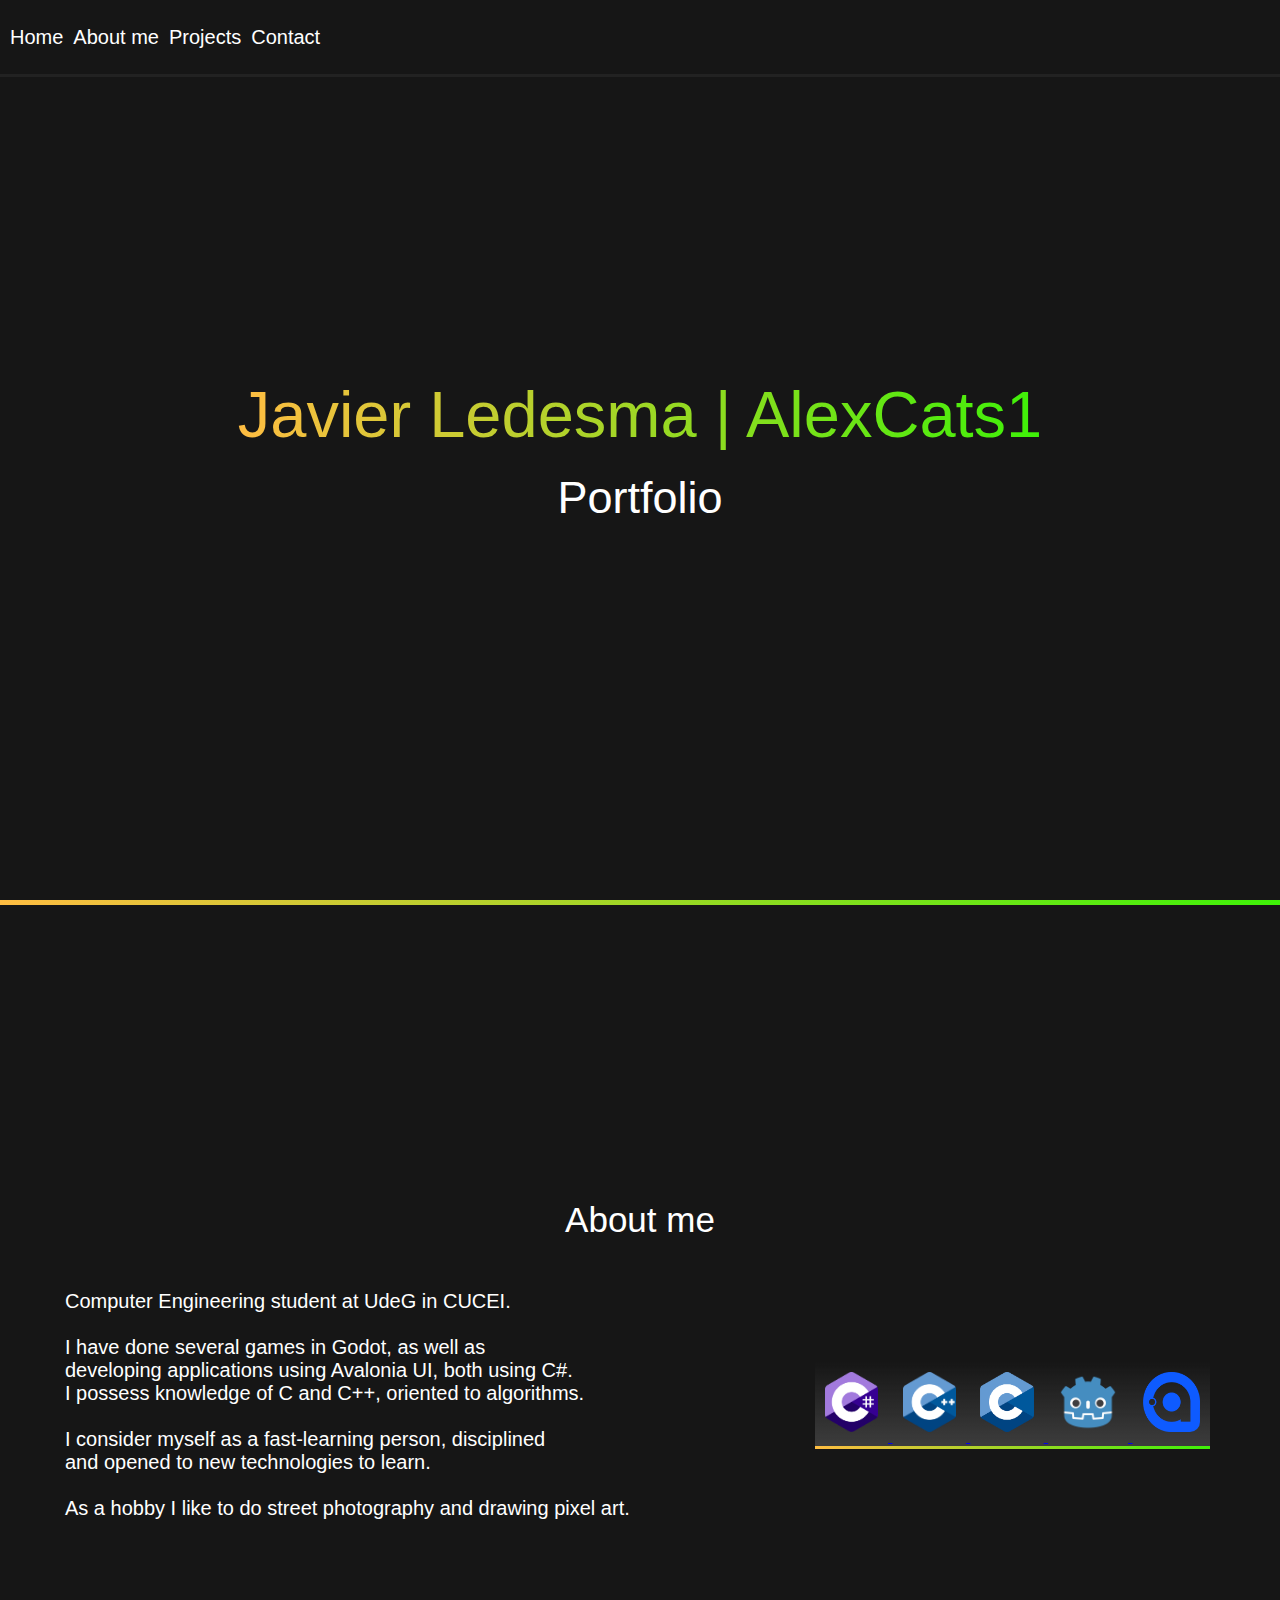
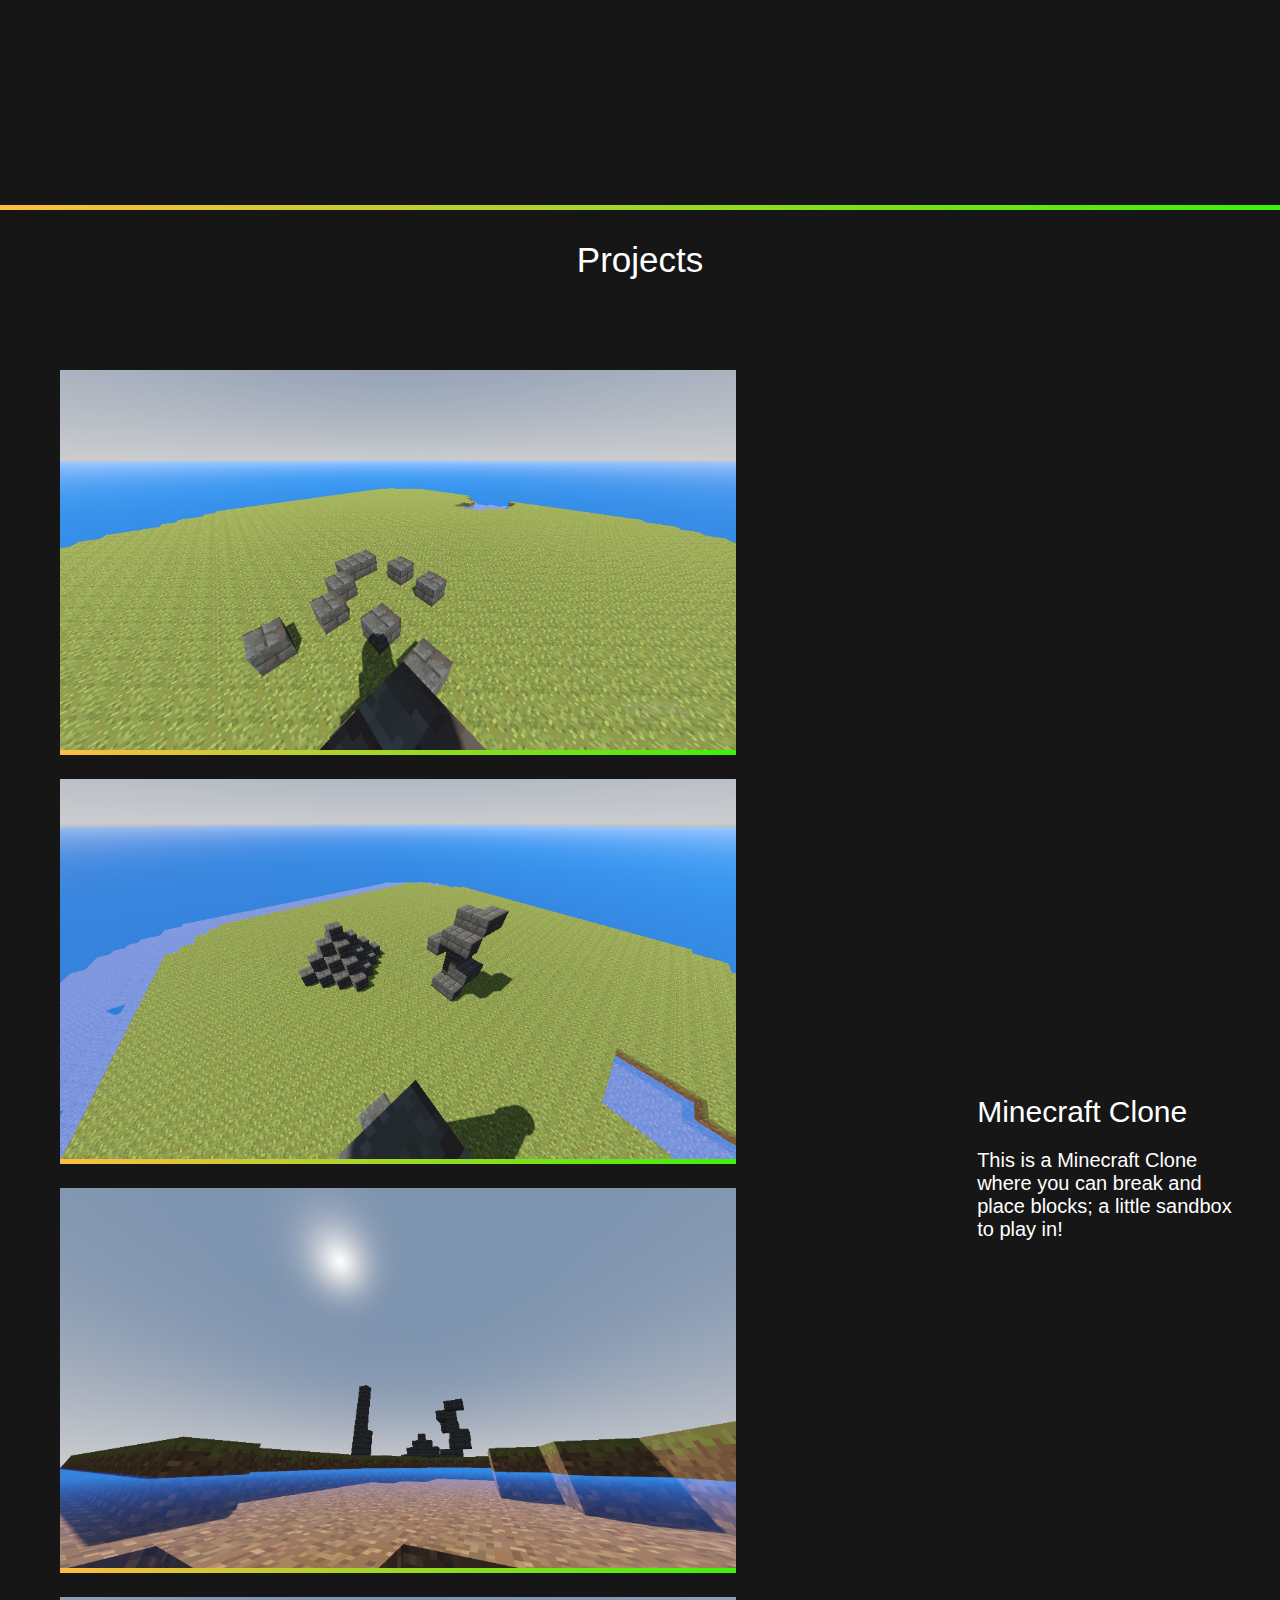
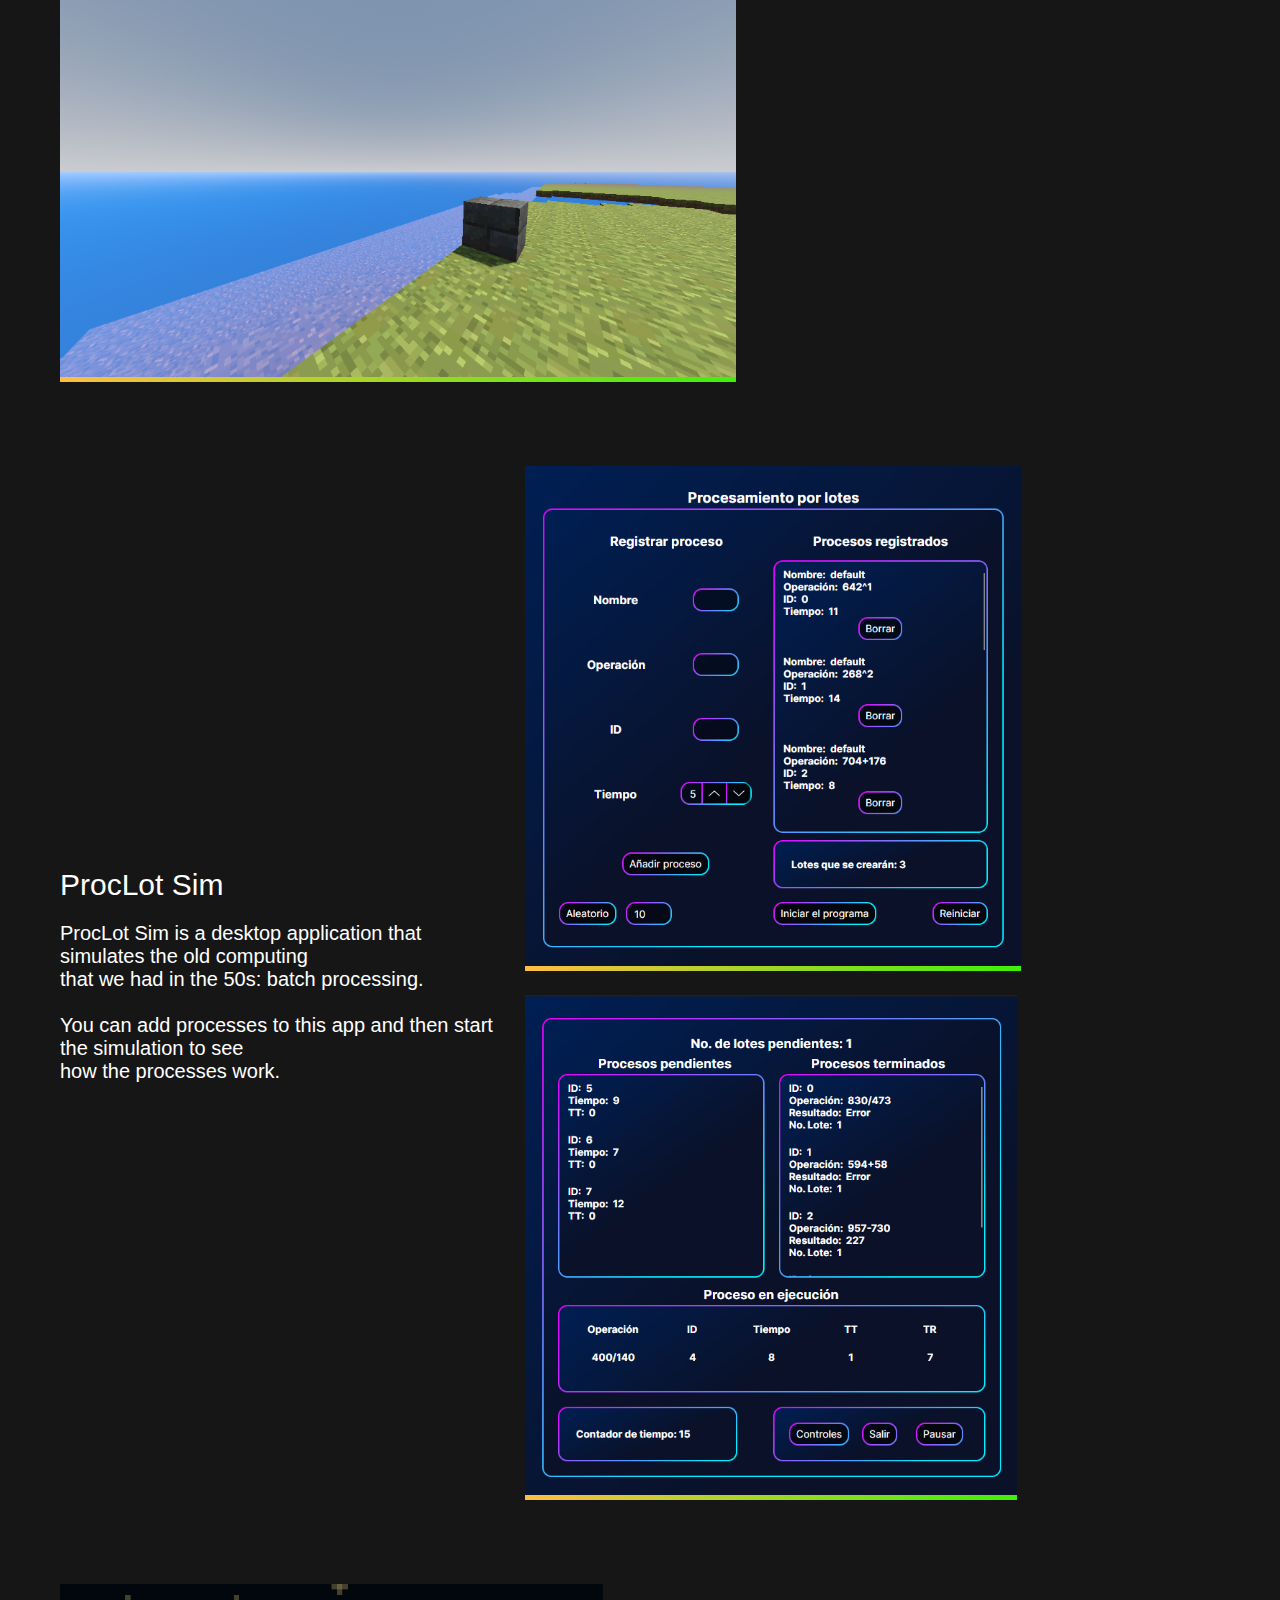
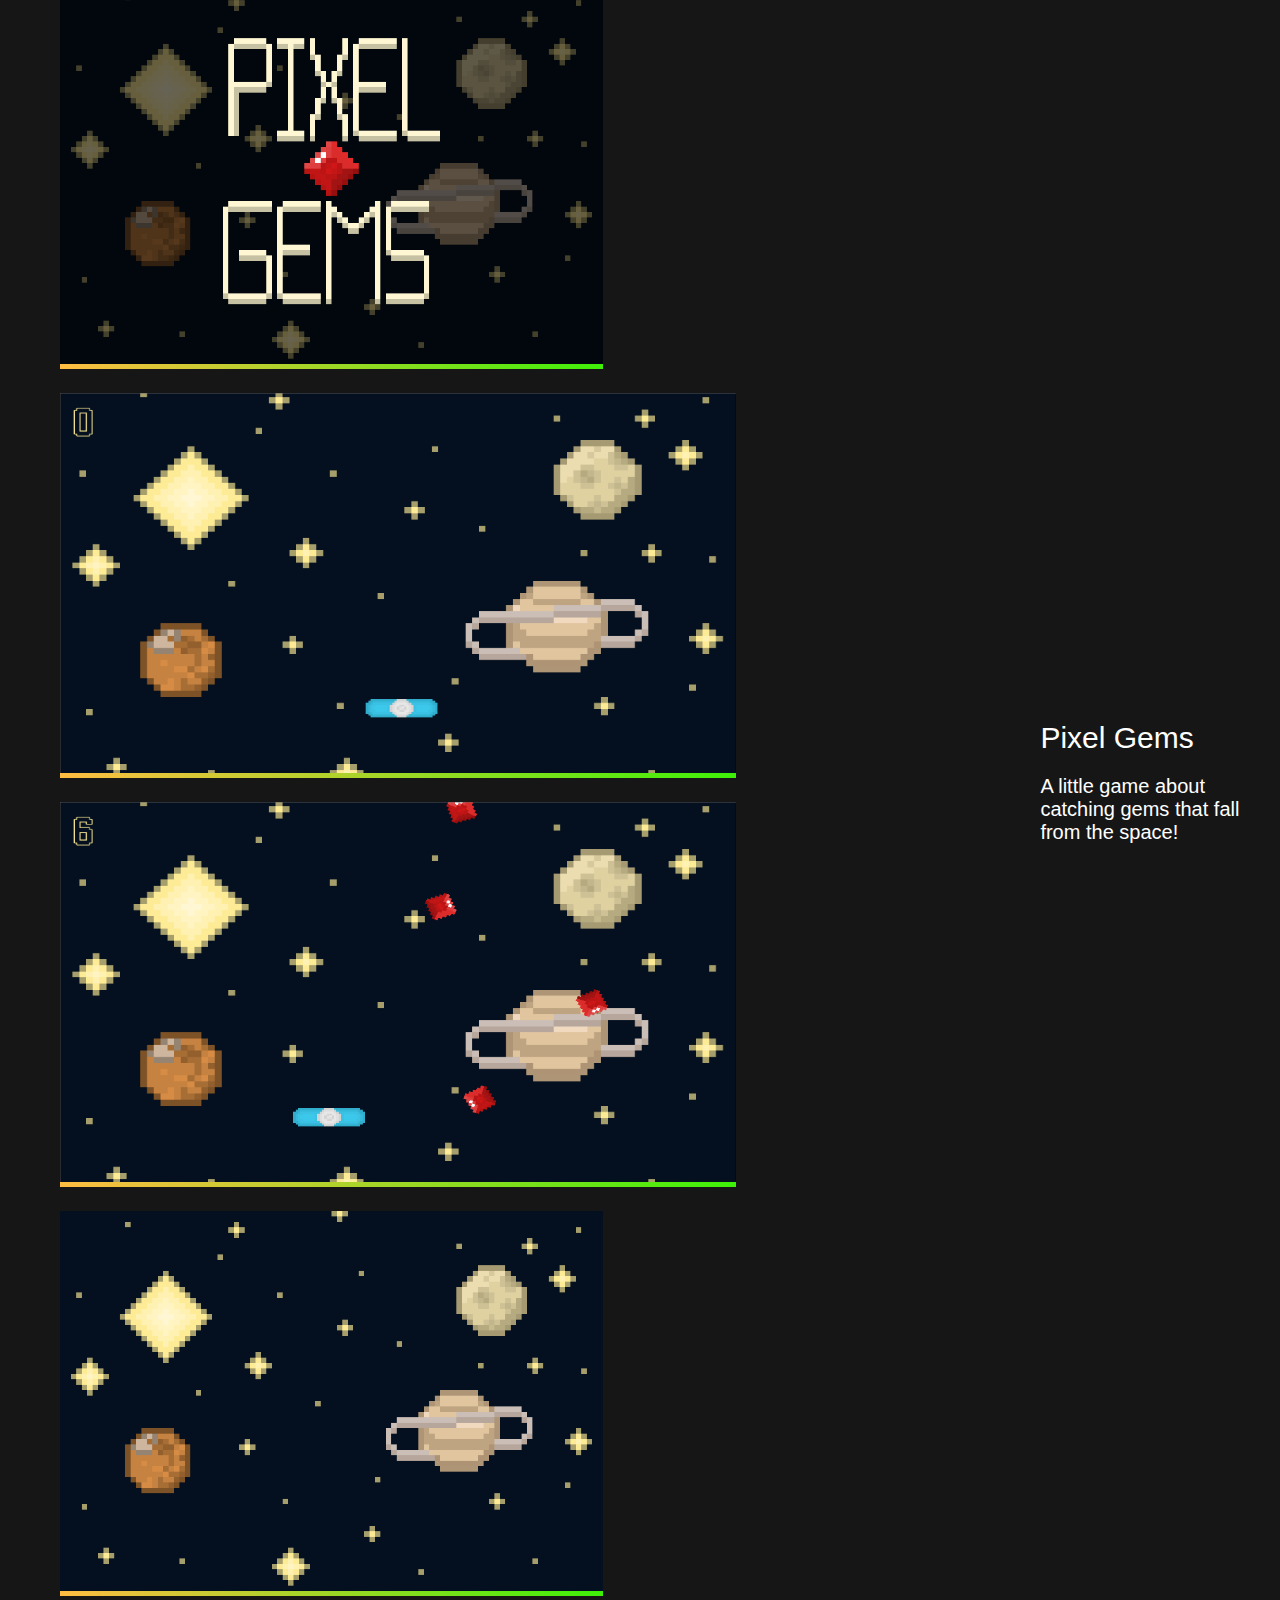
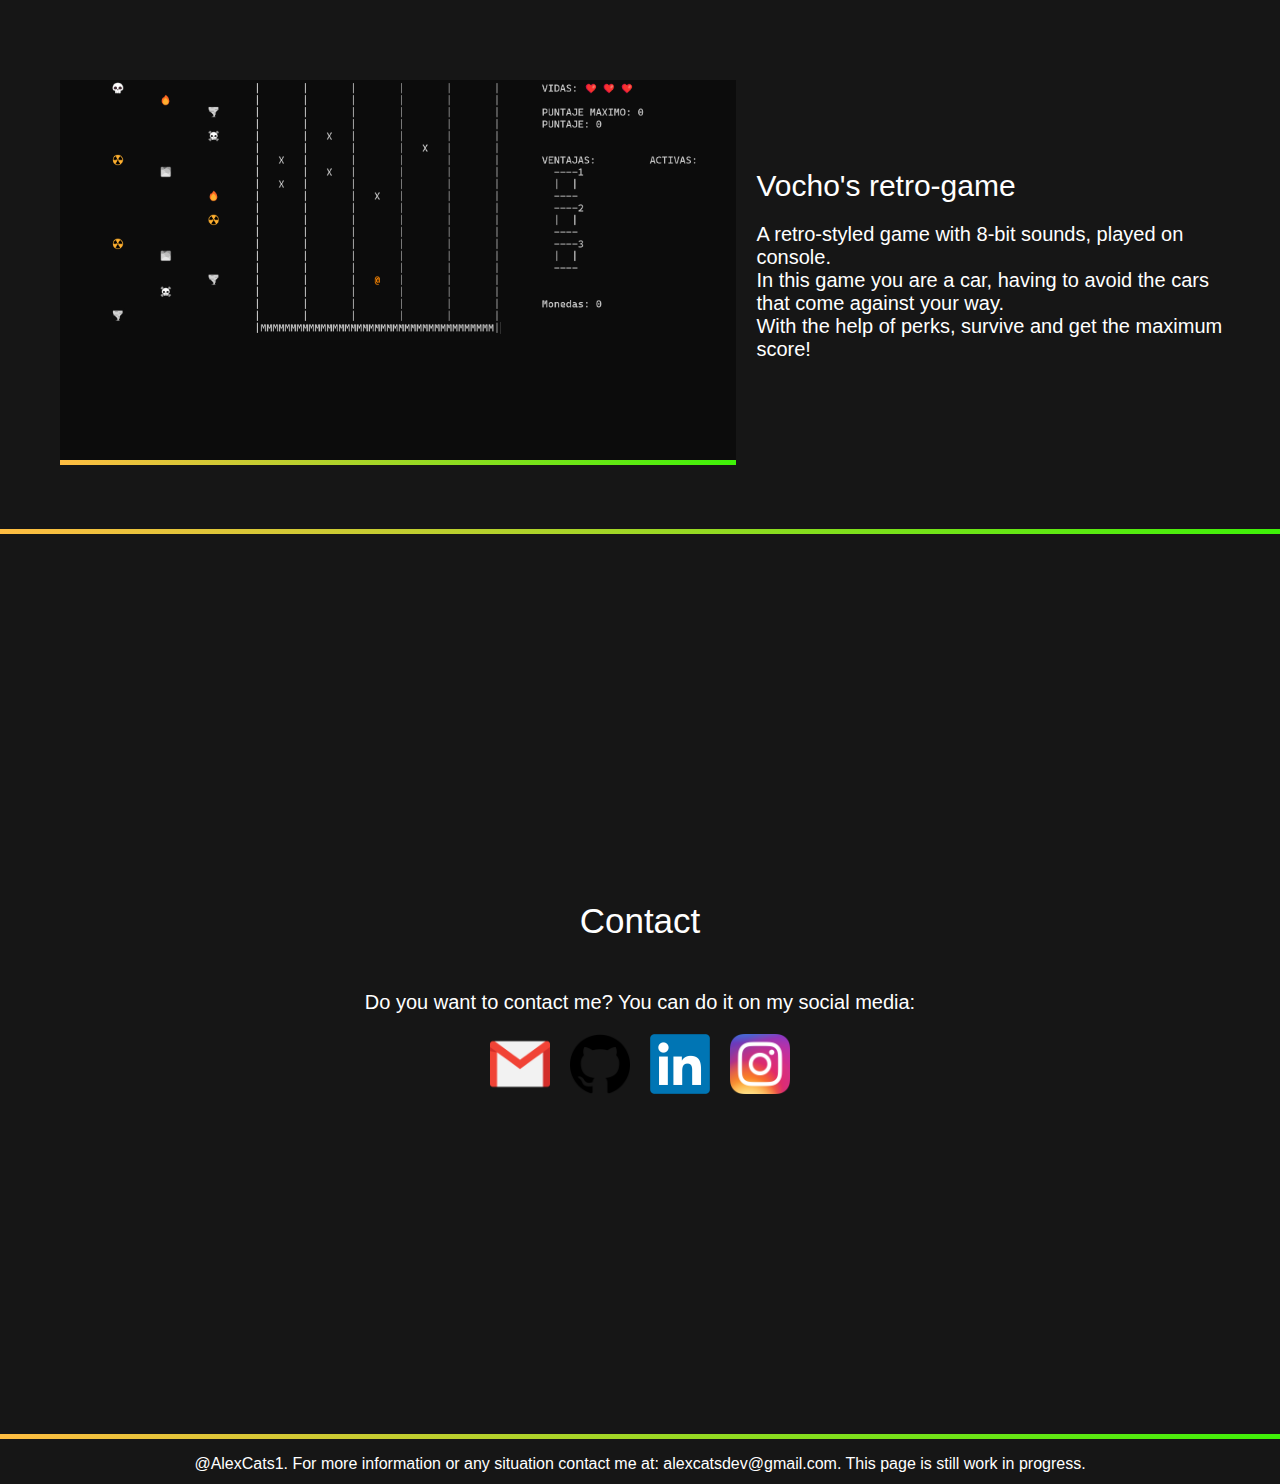
<file: index.html>
<!DOCTYPE html>

<html>

<head>
    <style>
        body {
            margin: 0;
            font-family: 'Poppins', sans-serif;
        }

        .main_title_flex,
        .projects_flex,
        .about_me_flex,
        .page_footer,
        .contact_information_flex {
            background: #161616;
            border: 5px solid #333;
            border-image: linear-gradient(90deg, #ffbd42, #3ef108) 1;
            color: white;
        }

        /* main title*/
        .main_title_flex {
            display: flex;
            /* we select the flex display, as this is very helpful for automatically sizing things and stuff.*/
            flex-direction: column;
            /* this is to put the items as column or as row. in this case we want this as row.*/
            align-items: center;
            /* we use align-items to align them horizontally.*/
            justify-content: center;
            /* we use justify content to align the content vertically.*/
            border: none;
            /* we don't want borders. */
            height: 100vh;
            /* we can use vh. this is so the page measures the size of the window and with this the page can automatically resize whenever it's resized. vh = viewport height. */
            /* in this case we use 100vh because it's the height of the viewport.*/
            gap: 20px;
        }

        /* projects*/
        .projects_flex {
            display: flex;
            flex-direction: column;
            align-items: center;
            border-left: none;
            border-right: none;
            border-top: none;
        }

        .projects_showcase_languages_container {
            display: flex;
            align-items: center;
            flex-direction: row;
        }

        /* about me */
        .about_me_flex {
            display: flex;
            flex-direction: column;
            align-items: center;
            border-left: none;
            border-right: none;
            justify-content: center;
            height: 100vh;
        }

        .about_me_categories_flex {
            display: flex;
            flex-direction: row;
            gap: 20vh;
        }

        .image_container_about_me_languages {
            display: flex;
            flex-direction: row;
            align-items: center;
            justify-content: center;
        }

        .alexcats1_logo_container {
            display: flex;
            flex-direction: column;
            align-items: center;
        }

        .about_me_images_alexcats1_logo {
            max-height: 250px;
            height: 250px;
            width: 250px;
            object-fit: cover;
            margin: 20px 0 30px 0;
            transition: 0.3s;
        }

        .about_me_images_alexcats1_logo:hover {
            transform: scale(1.05);
        }

        /* page footer*/
        .page_footer {
            display: flex;
            flex-direction: column;
            align-items: center;
            border: none;
            height: 5vh;
        }

        .main_title {
            background: linear-gradient(to right, #ffbd42, #3ef108, #ffbd42);
            background-clip: text;
            color: transparent;
            background-size: 200% auto;
            font-size: 65px;
            animation: main_title_gradient_animation 3s linear infinite;
            margin: 0;
        }

        .main_subtitle {
            font-size: 45px;
            color: rgb(255, 255, 255);
            margin: 0;
        }


        @keyframes main_title_gradient_animation {
            0% {
                background-position: 200% 50%;
            }

            100% {
                background-position: 0%, 50%;
            }

        }

        .section_subtitle_medium,
        .section_subtitle_small,
        .section_subtitle_large,
        .section_title {
            font-size: 30px;
            margin: 0;
            color: #ffffff;
        }

        .section_title {
            font-size: 35px;
            margin: 30px 0 30px 0;
        }

        .section_subtitle_medium {
            background-size: 400px 100%;
            /* we specify an exact width so when the page is resized it always stays at this size. it doesnt matter what height we provide, so it's on 100%. */
        }

        .section_subtitle_small {
            background-size: 250px 100%;
        }

        .section_subtitle_large {
            background-size: 600px 100%;
        }

        .projects_showcase {
            grid-column: 1;
            grid-row: 2;

            display: grid;
            grid-template-columns: 1fr, 1fr;
            grid-template-rows: 1fr, 1fr;

            margin: 20px 0 20px 20px;
        }

        .project {
            /* we can group classes and add attributes to them like this, so we don't have to add to every single group.*/
            margin: 20px;
            padding: 10px;
            display: flex;
            flex-direction: row;
            align-items: center;
            height=60vh;
        }

        .section_text {
            font-size: 20px;
            color: white;
        }

        .programming_language_images_medium {
            border-radius: 10px;
            max-height: 60px;
            object-fit: cover;
            margin: 10px 10px 10px 10px;
            transition: 0.3s;
        }

        .gradient_border_wrapper {
            background: linear-gradient(to top, #636363a1 0%, #535353a1 0%, #3ef10800 100%);
            border: 3px solid transparent;
            border-image: linear-gradient(90deg, #ffbd42, #3ef108) 1;
            border-left: none;
            border-right: none;
            border-top: none;
            margin: 5px;
        }

        .programming_language_images_medium:hover {
            transform: scale(1.1);
            /* when the about_me_images are hovered, we can scale them to have a little animation.*/
        }

        .projects_image_container {
            display: flex;
            flex-wrap: wrap;
            /* this allows for the content of the flex to break into different columns if it doesnt fit. */
            flex-direction: row;
            align-items: center;
        }

        .projects_image_container img {
            margin: 10px;
            height: 380px;
            border: 5px solid;
            border-right: none;
            border-left: none;
            border-top: none;
            border-image: linear-gradient(90deg, #ffbd42, #3ef108) 1;
            transition: 0.3s;
        }

        .projects_image_container img:hover {
            transform: scale(1.03);
            opacity: 0.7;
        }

        .projects_image_container img.big {
            height: 500px;
        }

        .projects_text_container {
            display: flex;
            align-items: left;
            flex-direction: column;
            flex-wrap: wrap;
            margin: 10px;
        }

        .navigation_bar {
            display: flex;
            position: fixed;
            z-index: 1;
            /* with the position fixed, it means thiss will not move from the position it's in, even if we move the page up or down.*/

            background: #161616;

            border: 3px solid #222222;

            border-left: none;
            border-right: none;
            border-top: none;

            top: 0;
            /* this helps us to put the class above of all the other content. */

            align-items: center;
            justify-content: left;
            flex-direction: row;
            padding: 10px;

            height: 6vh;
            width: 100%;
            /* width of 100% so it is good.*/
            gap: 10px;
        }

        .navigation_bar a {
            color: white;
            font-size: 20px;
            text-decoration: none;
            transition: 0s;
        }

        .navigation_bar a:hover {
            transition: 0.1s;
            background: linear-gradient(to right, #ffbd42, #3ef108, #ffbd42);
            background-clip: text;
            color: transparent;
            background-size: 200%, auto;
            animation: navigation_options_gradient_animations 2s linear infinite;
        }

        @keyframes navigation_options_gradient_animations {
            0% {
                background-position: 200% 50%;
            }

            100% {
                background-position: 0%, 50%;
            }

        }

        .contact_information_flex {
            display: flex;
            justify-content: center;
            align-items: center;
            flex-direction: column;
            border-right: none;
            border-left: none;
            border-top: none;

            height: 100vh;
        }

        .contact_information_images_container {
            display: flex;
            flex-direction: row;
            align-items: center;
            justify-content: center;
            gap: 20px;
        }

        .contact_information_images_container img {
            height: 60px;
            transition: 0.3s;
        }

        .contact_information_images_container img:hover {
            transform: scale(1.1);
            opacity: 0.7;
        }
    </style>
    <title>AlexCats1 Portfolio</title>
</head>

<body>

    <div class="navigation_bar">
        <a href="#home">Home</a>
        <a href="#about_me">About me</a>
        <a href="#projects">Projects</a>
        <a href="#contact">Contact</a>
    </div>

    <div id="home" class="main_title_flex">
        <p class="main_title">Javier Ledesma | AlexCats1</p> <!-- title of the page-->
        <p class="main_subtitle">Portfolio</p>
    </div>


    <div id="about_me" class="about_me_flex">
        <p class="section_title">About me</p>

        <div class="about_me_categories_flex">

            <div class="section_text">
                <p>Computer Engineering student at UdeG in CUCEI. </br></br>I have done several games in Godot, as
                    well as</br>developing applications using Avalonia UI, both using C#.</br>I possess knowledge of C
                    and C++, oriented to algorithms.</br></br>I consider myself as a fast-learning person,
                    disciplined</br>and opened to new technologies to learn.</br></br>As a hobby I like to do street
                    photography and drawing pixel art.</p>
            </div>
            <div class="image_container_about_me_languages">

                <div class="gradient_border_wrapper">
                    <a href="https://dotnet.microsoft.com/en-us/languages/csharp">
                        <img class="programming_language_images_medium" src="Resources/Images/csharp_logo.png"
                            alt="c#_logo" />
                    </a>

                    <a href="https://learn.microsoft.com/en-us/cpp/?view=msvc-170">
                        <img class="programming_language_images_medium" src="Resources/Images/c++_logo.png"
                            alt="c++_logo" />
                    </a>

                    <a href="https://learn.microsoft.com/en-us/cpp/?view=msvc-170">
                        <img class="programming_language_images_medium" src="Resources/Images/c_logo.png"
                            alt="c_logo" />
                    </a>

                    <a href="https://godotengine.org/">
                        <img class="programming_language_images_medium" src="Resources/Images/godot_logo.png"
                            alt="godot_logo" />
                    </a>

                    <a href="https://avaloniaui.net/">
                        <img class="programming_language_images_medium" src="Resources/Images/avalonia_ui_logo.png"
                            alt=avalonia_ui_logo" />
                    </a>
                </div>
            </div>

            <!-- <div class="alexcats1_logo_container">
                <a href="https://github.com/AlexCats1">
                    <img class="about_me_images_alexcats1_logo" src="Resources/Images/alexcats1_logo.png" />
                </a>
            </div> -->

        </div>
    </div>

    <div id="projects" class="projects_flex">
        <p class="section_title">Projects</p>

        <div class="projects_showcase">

            <!-- minecraft godot -->
            <div class="project">

                <div class="projects_image_container">
                    <div class="projects_image_container_column">
                        <a href="Resources/Images/minecraft_godot.png" alt="minecraft_godot_1" target="_blank"><img
                                src=" Resources/Images/minecraft_godot.png"></a>
                        <a href="Resources/Images/minecraft_godot2.png" alt="minecraft_godot_2" target="_blank"><img
                                src="Resources/Images/minecraft_godot2.png"></a>
                        <a href="Resources/Images/minecraft_godot3.png" alt="minecraft_godot_3" target="_blank"><img
                                src="Resources/Images/minecraft_godot3.png"></a>
                        <a href="Resources/Images/minecraft_godot4.png" alt="minecraft_godot_4" target="_blank"><img
                                src="Resources/Images/minecraft_godot4.png"></a>
                    </div>
                </div>

                <div class="projects_text_container">
                    <p class="section_subtitle_large">Minecraft Clone</p>
                    <p class="section_text">This is a Minecraft Clone where you can break and place blocks; a
                        little sandbox to play in!</p>

                </div>
            </div>

            <!-- proclot sim-->
            <div class="project">

                <div class="projects_text_container">
                    <p class="section_subtitle_small">ProcLot Sim</p>
                    <p class="section_text">ProcLot Sim is a desktop application that simulates the old computing</br>
                        that we had in the 50s: batch processing.</br></br>You can add processes to this app and then
                        start the simulation to see</br> how the processes work.</p>
                </div>

                <div class="projects_image_container">
                    <a href="Resources/Images/proclot_sim1.png" alt="proclot_sim1" target="_blank">
                        <img class="big" src="Resources/Images/proclot_sim1.png" />
                    </a>

                    <a href="Resources/Images/proclot_sim2.png" alt="proclot_sim2" target="_blank">
                        <img class="big" src="Resources/Images/proclot_sim2.png" />
                    </a>
                </div>

            </div>

            <!-- pixel gems-->
            <div class="project">
                <div class="projects_image_container">
                    <a href="Resources/Images/pixel_gems1.png" alt="pixel_gems1" target="_blank"><img
                            src="Resources/Images/pixel_gems1.png"></a>
                    <a href="Resources/Images/pixel_gems2.png" alt="pixel_gems2" target="_blank"><img
                            src="Resources/Images/pixel_gems2.png"></a>
                    <a href="Resources/Images/pixel_gems3.png" alt="pixel_gems3" target="_blank"><img
                            src="Resources/Images/pixel_gems3.png"></a>
                    <a href="Resources/Images/pixel_gems4.png" alt="pixel_gems4" target="_blank"><img
                            src="Resources/Images/pixel_gems4.png"></a>
                </div>

                <div class="projects_text_container">
                    <p class="section_subtitle_large">Pixel Gems</p>
                    <p class="section_text">A little game about catching gems that fall from the
                        space!</p>
                </div>
            </div>

            <div class="project">
                <div class="projects_image_container">
                    <a href="Resources/Images/vochos_console.jpg" alt="vochos_console1" target="_blank">
                        <img src="Resources/Images/vochos_console.jpg" />
                    </a>
                </div>

                <div class="projects_text_container">
                    <p class="section_subtitle_medium">Vocho's retro-game</p>
                    <p class="section_text">A retro-styled game with 8-bit sounds, played on console.</br>In this
                        game you are a car, having to avoid the cars that come against your way. </br>With the help of
                        perks, survive and get the maximum score!</p>
                </div>
            </div>


        </div>
    </div>

    <div id="contact" class="contact_information_flex">
        <p class="section_title">Contact</p>

        <p class="section_text">
            Do you want to contact me? You can do it on my social media:
        </p>

        <div class="contact_information_images_container">
            <a href="mailto:alexcatsdev@gmail.com" alt="gmail_icon" target="_blank"><img
                    src=" Resources/Images/gmail_icon.png"></a>
            <a href="https://github.com/AlexCats1" alt="github_icon" target="_blank"><img
                    src=" Resources/Images/github_icon.png"></a>
            <a href="https://www.linkedin.com/in/javier-alejandro-ledesma-valdivia-b10629313/" alt="linkedin_icon"
                target="_blank"><img src=" Resources/Images/linkedin_icon.png"></a>
            <a href="https://www.instagram.com/javild_/" alt="instagram_icon" target="_blank"><img
                    src=" Resources/Images/instagram_icon.webp"></a>
        </div>
    </div>

    <div class="page_footer">
        <p>&#64;AlexCats1. For more information or any situation contact me at: alexcatsdev&#64;gmail.com. This page is
            still work in progress.</p>
    </div>
</body>

</html>
</file>
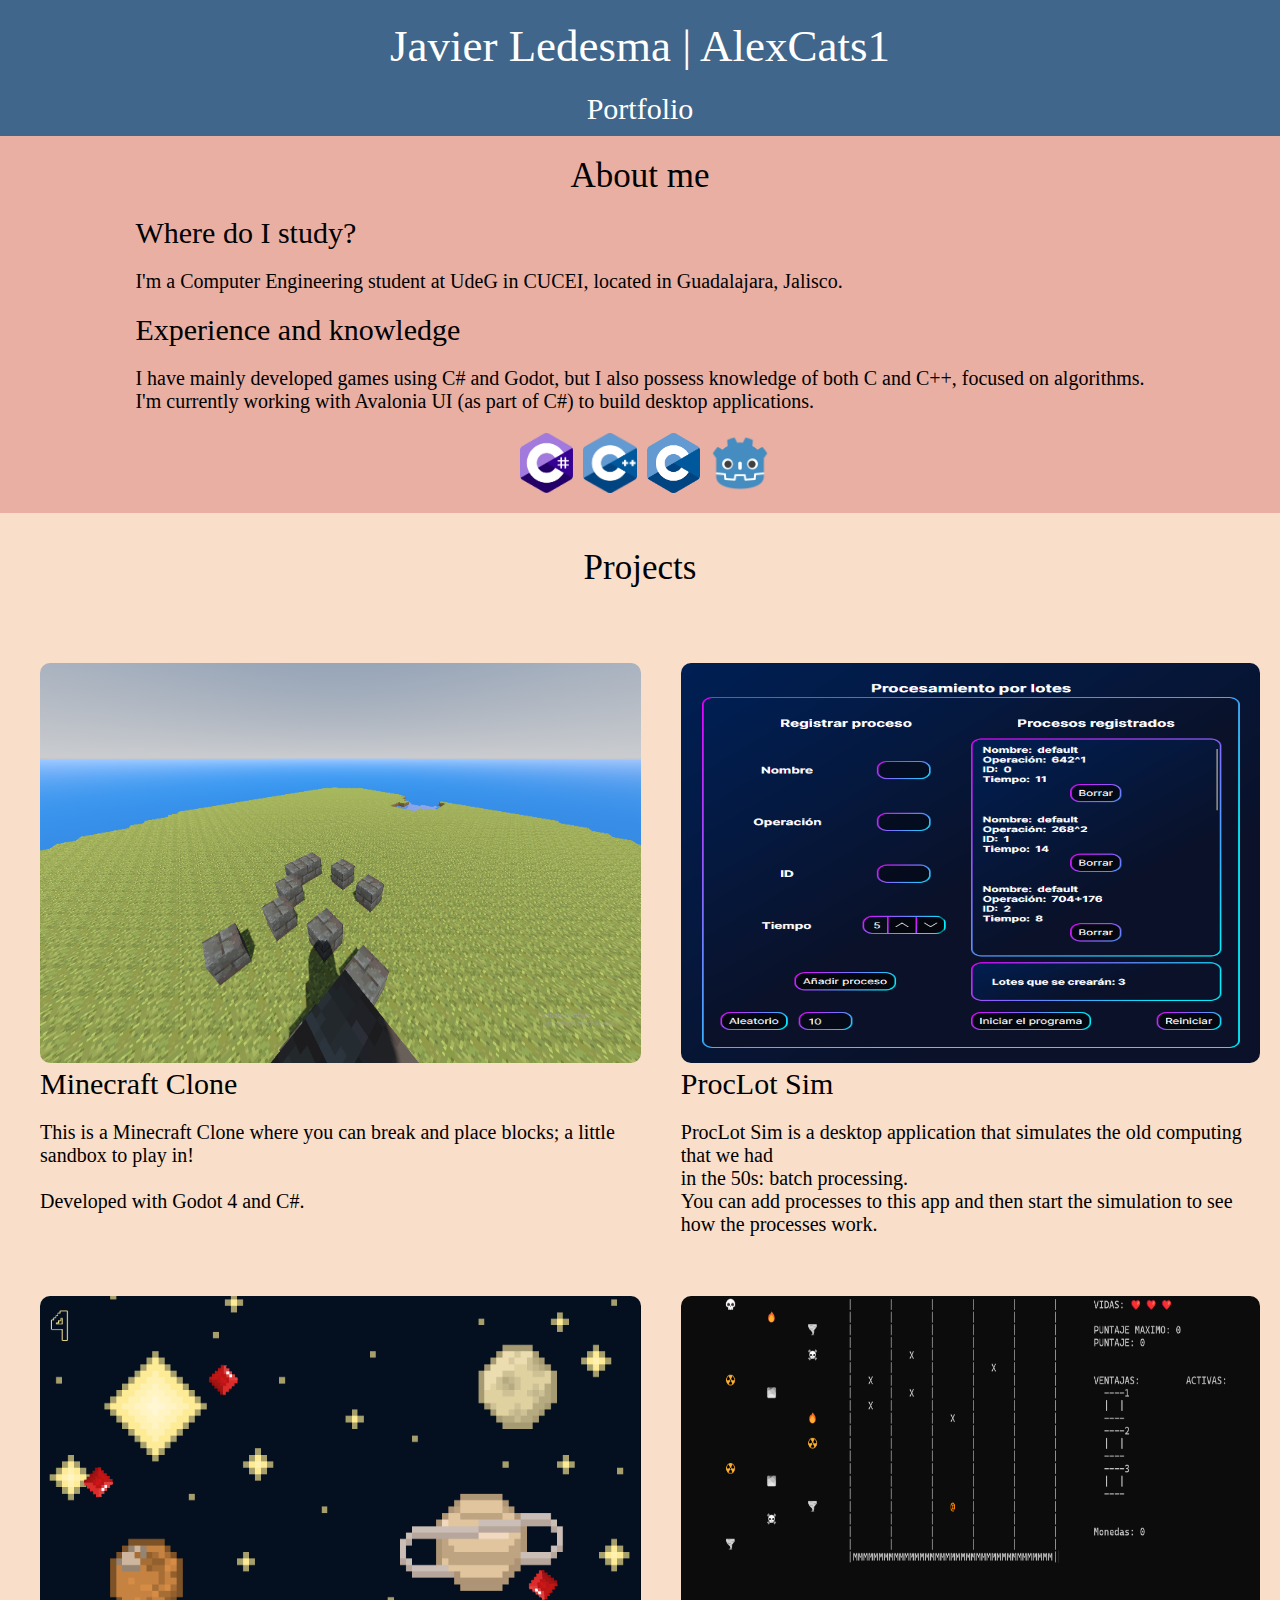
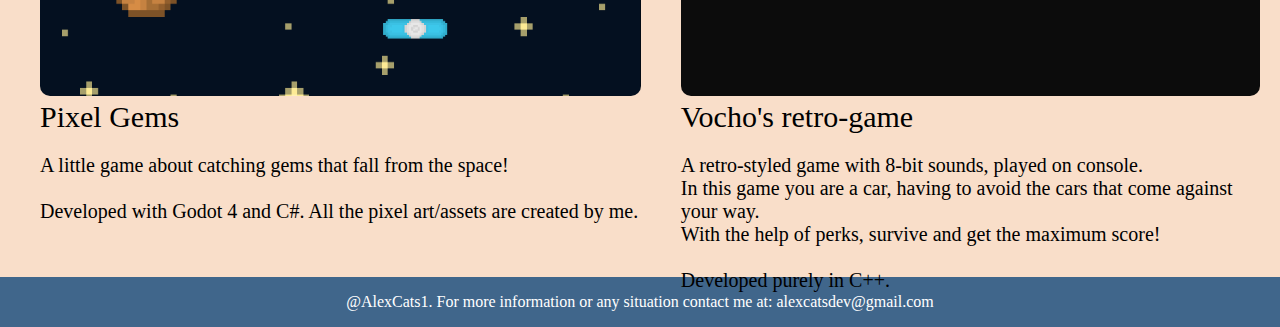
<file: HTML/index.html>
<!DOCTYPE html>

<html>

<head>
    <style>
        body {
            margin: 0;
        }

        .main_title_grid {
            display: flex;
            background: #40668b;
            flex-direction: column;
            align-items: center;
        }

        .main_title {
            font-size: 45px;
            color: white;
            margin: 20px 0 20px 0;
        }

        .page_footer {
            display: flex;
            background: #40668b;
            color: white;
            flex-direction: column;
            align-items: center;
        }

        .main_subtitle {
            font-size: 30px;
            color: white;
            margin: 0 0 10px 0;
        }

        .projects_flex {
            display: flex;
            flex-direction: column;
            align-items: center;
            background: #F9DEC9;
        }

        .about_flex {
            display: flex;
            background: #E9AFA3;
            flex-direction: column;
            align-items: center;
        }

        .projects_title {
            grid-column: 1;
            grid-row: 1;
            font-size: 35px;
            color: black;
        }

        .section_subtitle {
            font-size: 30px;
            margin: 0;
            color: black;
        }

        .projects_showcase {
            grid-column: 1;
            grid-row: 2;

            display: grid;
            grid-template-columns: 1fr, 1fr;
            grid-template-rows: 1fr, 1fr;

            margin: 20px 0 20px 20px;
        }

        .project1 {
            grid-column: 1;
            grid-row: 1;
            margin: 20px;
        }

        .project2 {
            grid-column: 2;
            grid-row: 1;
            margin: 20px;
        }

        .project3 {
            grid-column: 1;
            grid-row: 2;
            margin: 20px;
        }

        .project4 {
            grid-column: 2;
            grid-row: 2;
            margin: 20px;
        }

        .section_text {
            font-size: 20px;
        }

        .projects_showcase_image {
            border-radius: 10px;
            max-height: 400px;
            width: 100%;
            height: 100%;
        }

        .about_me_images {
            border-radius: 10px;
            max-height: 60px;
            width: 100% object-fit: cover;
            margin: 0 0 20px 10px;
        }

        .about_me_title {
            font-size: 35px;
            color: black;
            margin: 20px 0 20px 0;
        }

        .about_me_categories_flex {
            display: flex;
            flex-direction: column;
        }

        .image_container_about_me {
            display: flex;
            flex-direction: row;
            align-items: center;
            justify-content: center;
        }
    </style>
    <title>AlexCats1 Portfolio</title>
</head>

<body>

    <div class="main_title_grid">
        <p class="main_title">Javier Ledesma | AlexCats1</p> <!-- title of the page-->
        <p class="main_subtitle">Portfolio</p>
    </div>

    <div class="about_flex">
        <p class="about_me_title">About me</p>

        <div class="about_me_categories_flex">
            <p class="section_subtitle">Where do I study?</p>
            <p class="section_text">I'm a Computer Engineering student at UdeG in CUCEI, located in Guadalajara,
                Jalisco.</br></p>

            <p class="section_subtitle">Experience and knowledge</p>
            <p class="section_text">I have mainly developed games using C# and Godot, but I also possess knowledge of
                both C and C++, focused
                on algorithms.</br>I'm currently working with Avalonia UI (as part of C#) to build desktop
                applications.
            </p>

            <div class="image_container_about_me">
                <img class="about_me_images" src="../Resources/Images/csharp_logo.png"
                    alt="c#_logo" />
                <img class="about_me_images" src="../Resources/Images/c++_logo.png"
                    alt="c_logo" />
                    <img class="about_me_images" src="../Resources/Images/c_logo.png"
                    alt="c_logo" />
                    <img class="about_me_images" src="../Resources/Images/godot_logo.png"
                    alt="godot_logo" />
            </div>
        </div>
    </div>

    <div class="projects_flex">
        <p class="projects_title">Projects</p>

        <div class="projects_showcase">

            <div class="project1">
                <img class="projects_showcase_image" src="../Resources/Images/minecraft_godot.png" />
                <p class="section_subtitle">Minecraft Clone</p>
                <p class="section_text">This is a Minecraft Clone where you can break and place blocks; a
                    little sandbox to play in!</br></br>Developed with Godot 4 and C#.</p>
            </div>

            <div class="project2">

                <img class="projects_showcase_image" src="../Resources/Images/proclot_sim1.png" />


                <p class="section_subtitle">ProcLot Sim</p>
                <p class="section_text">ProcLot Sim is a desktop application that simulates the old computing
                    that we had</br> in the 50s: batch processing.</br>You can add processes to this app and then start
                    the simulation to see how the processes work.</p>
            </div>

            <div class="project3">
                <img class="projects_showcase_image" src="../Resources/Images/pixel_gems.jpg" />
                <p class="section_subtitle">Pixel Gems</p>
                <p class="section_text">A little game about catching gems that fall from the
                    space!</br></br>Developed with Godot 4 and C#. All the pixel art/assets are created by me.</p>
            </div>

            <div class="project4">
                <img class="projects_showcase_image" src="../Resources/Images/vochos_console.jpg" />
                <p class="section_subtitle">Vocho's retro-game</p>
                <p class="section_text">A retro-styled game with 8-bit sounds, played on console.</br>In this
                    game you are a car, having to avoid the cars that come against your way. </br>With the help of
                    perks, survive and get the maximum score!</br></br>Developed purely in C++.</p>
            </div>


        </div>
    </div>

    <div class="page_footer">
        <p>&#64;AlexCats1. For more information or any situation contact me at: alexcatsdev&#64;gmail.com</p>
    </div>
</body>

</html>
</file>
